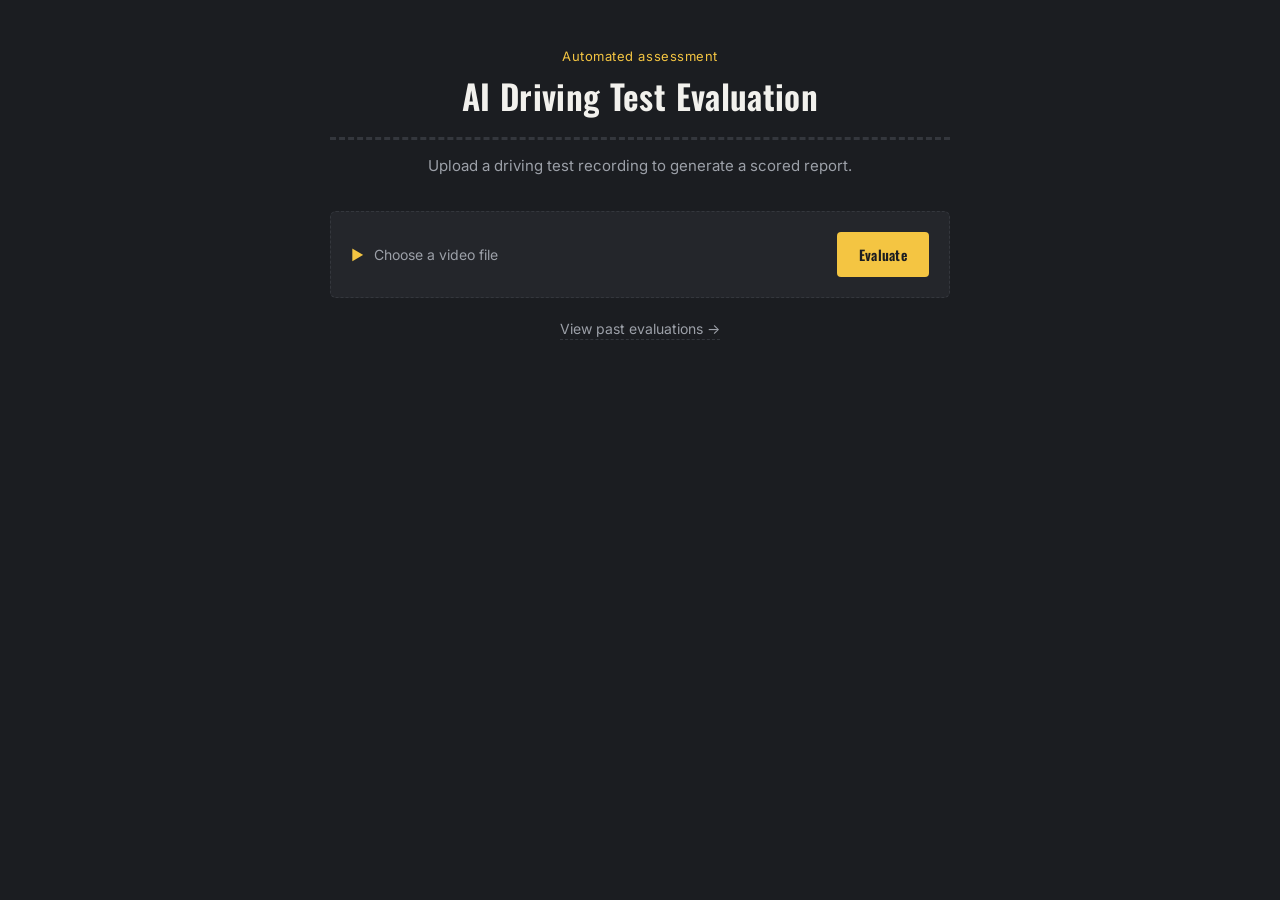
<file: frontend/index.html>
<!DOCTYPE html>
<html lang="en">
<head>
    <meta charset="UTF-8">
    <meta name="viewport" content="width=device-width, initial-scale=1.0">
    <title>Driving Test Evaluation</title>
    <link rel="preconnect" href="https://fonts.googleapis.com">
    <link href="https://fonts.googleapis.com/css2?family=Oswald:wght@500;600;700&family=Inter:wght@400;500;600&display=swap" rel="stylesheet">
    <link rel="stylesheet" href="css/style.css">
</head>
<body>
    <main class="dashboard">
        <header class="dashboard__header">
            <p class="dashboard__eyebrow">Automated assessment</p>
            <h1 class="dashboard__title">AI Driving Test Evaluation</h1>
            <p class="dashboard__subtitle">Upload a driving test recording to generate a scored report.</p>
        </header>

        <section class="upload-slot">
            <label for="videoUpload" class="upload-slot__label">
                <span class="upload-slot__icon">&#9654;</span>
                <span id="fileName" class="upload-slot__filename">Choose a video file</span>
            </label>
            <input type="file" id="videoUpload" accept="video/*" class="upload-slot__input">
            <button id="evaluateBtn" class="upload-slot__button">Evaluate</button>
        </section>

        <section id="results" class="results" aria-live="polite"></section>

        <p class="history-nav"><a href="history.html">View past evaluations &rarr;</a></p>
    </main>

    <script src="js/script.js"></script>
</body>
</html>
</file>
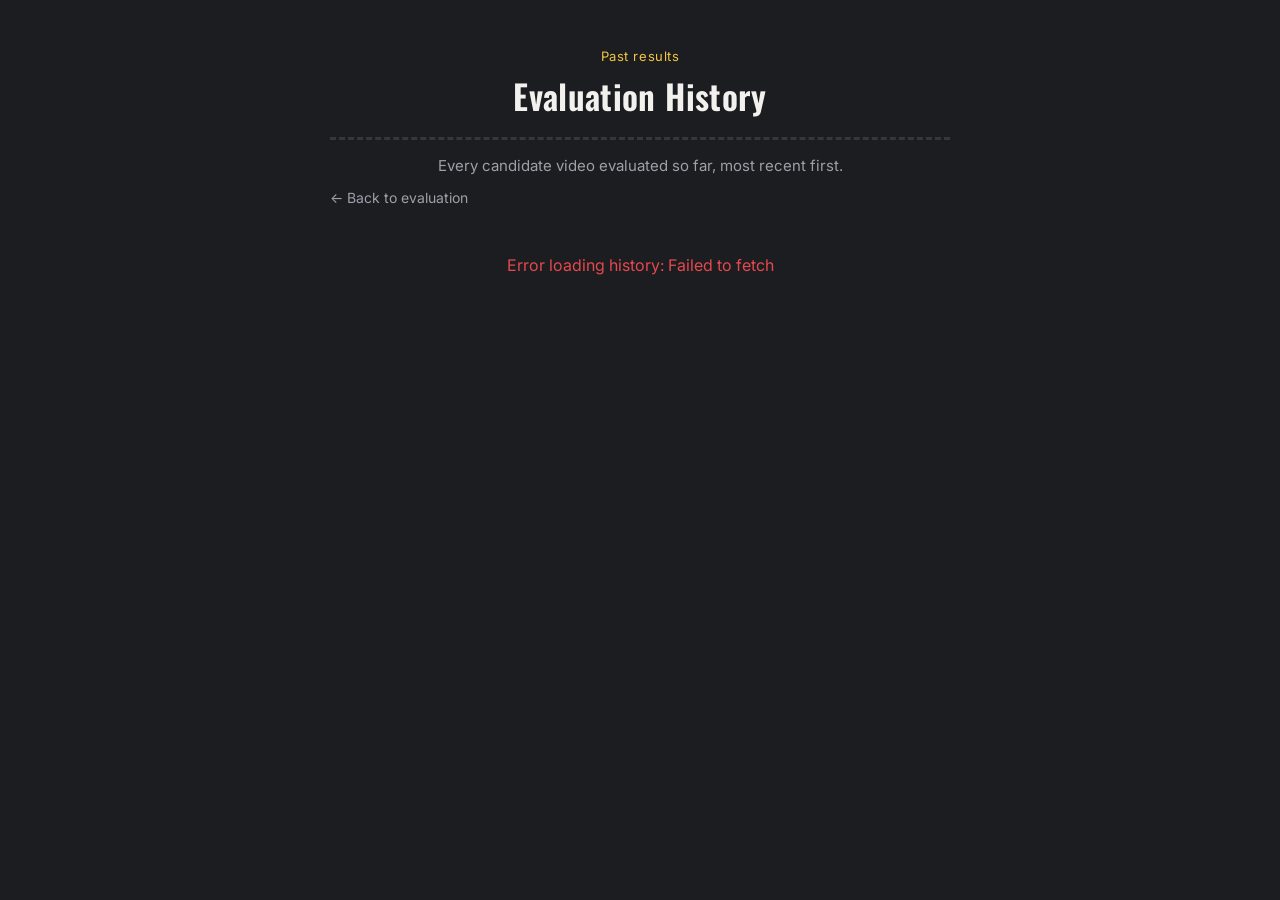
<file: frontend/history.html>
<!DOCTYPE html>
<html lang="en">
<head>
    <meta charset="UTF-8">
    <meta name="viewport" content="width=device-width, initial-scale=1.0">
    <title>Evaluation History</title>
    <link rel="preconnect" href="https://fonts.googleapis.com">
    <link href="https://fonts.googleapis.com/css2?family=Oswald:wght@500;600;700&family=Inter:wght@400;500;600&display=swap" rel="stylesheet">
    <link rel="stylesheet" href="css/style.css">
</head>
<body>
    <main class="dashboard">
        <header class="dashboard__header">
            <p class="dashboard__eyebrow">Past results</p>
            <h1 class="dashboard__title">Evaluation History</h1>
            <p class="dashboard__subtitle">Every candidate video evaluated so far, most recent first.</p>
        </header>

        <p class="back-link"><a href="index.html">&larr; Back to evaluation</a></p>

        <section id="historyList" class="history-list">
            <p class="results__status">Loading history&hellip;</p>
        </section>
    </main>

    <script src="js/history.js"></script>
</body>
</html>
</file>
<file: frontend/css/style.css>
:root {
    --asphalt: #1b1d21;
    --panel: #24262b;
    --panel-line: #34373d;
    --marking: #f4c542;
    --pass: #34c77b;
    --fail: #e5484d;
    --amber: #e8a33d;
    --ink: #f2f1ed;
    --ink-muted: #9ca0a8;
}

* {
    box-sizing: border-box;
}

body {
    margin: 0;
    background: var(--asphalt);
    color: var(--ink);
    font-family: 'Inter', system-ui, sans-serif;
    padding: 48px 20px 80px;
}

.dashboard {
    max-width: 620px;
    margin: 0 auto;
}

.dashboard__header {
    text-align: center;
    margin-bottom: 36px;
}

.dashboard__eyebrow {
    color: var(--marking);
    font-size: 13px;
    letter-spacing: 0.04em;
    margin: 0 0 6px;
}

.dashboard__title {
    font-family: 'Oswald', sans-serif;
    font-weight: 600;
    font-size: 34px;
    letter-spacing: 0.01em;
    margin: 0 0 10px;
    padding-bottom: 16px;
    border-bottom: 3px dashed var(--panel-line);
}

.dashboard__subtitle {
    color: var(--ink-muted);
    font-size: 15px;
    margin: 16px 0 0;
}

/* Upload slot styled like a card-reader / ticket slot */
.upload-slot {
    background: var(--panel);
    border: 1px dashed var(--panel-line);
    border-radius: 6px;
    padding: 20px;
    display: flex;
    align-items: center;
    gap: 12px;
    margin-bottom: 40px;
}

.upload-slot__input {
    position: absolute;
    width: 1px;
    height: 1px;
    overflow: hidden;
    clip: rect(0, 0, 0, 0);
}

.upload-slot__label {
    flex: 1;
    display: flex;
    align-items: center;
    gap: 10px;
    cursor: pointer;
    min-width: 0;
}

.upload-slot__icon {
    color: var(--marking);
    font-size: 14px;
}

.upload-slot__filename {
    color: var(--ink-muted);
    font-size: 14px;
    white-space: nowrap;
    overflow: hidden;
    text-overflow: ellipsis;
}

.upload-slot__button {
    background: var(--marking);
    color: var(--asphalt);
    border: none;
    border-radius: 4px;
    font-family: 'Oswald', sans-serif;
    font-weight: 600;
    font-size: 14px;
    letter-spacing: 0.02em;
    padding: 12px 22px;
    cursor: pointer;
    transition: transform 0.15s ease;
}

.upload-slot__button:hover {
    transform: translateY(-1px);
}

.upload-slot__button:active {
    transform: translateY(0);
}

/* Results */
.results {
    display: flex;
    flex-direction: column;
    gap: 4px;
}

.results__status {
    color: var(--ink-muted);
    text-align: center;
    padding: 24px 0;
    font-size: 15px;
}

.module {
    padding: 18px 0;
    border-bottom: 1px dashed var(--panel-line);
}

.module:first-child {
    border-top: 1px dashed var(--panel-line);
}

.module__head {
    display: flex;
    justify-content: space-between;
    align-items: baseline;
    margin-bottom: 8px;
}

.module__name {
    font-family: 'Oswald', sans-serif;
    font-weight: 500;
    font-size: 16px;
}

.module__score {
    font-family: 'Oswald', sans-serif;
    font-weight: 600;
    font-size: 16px;
}

.module__bar-track {
    height: 6px;
    background: var(--panel);
    border-radius: 3px;
    overflow: hidden;
    margin-bottom: 10px;
}

.module__bar-fill {
    height: 100%;
    border-radius: 3px;
}

.module__detail {
    color: var(--ink-muted);
    font-size: 13px;
    margin: 0;
    line-height: 1.6;
}

/* Score color states */
.score--good { color: var(--pass); }
.score--mid { color: var(--amber); }
.score--low { color: var(--fail); }

.bar--good { background: var(--pass); }
.bar--mid { background: var(--amber); }
.bar--low { background: var(--fail); }

/* Total + verdict */
.total {
    margin-top: 28px;
    padding-top: 24px;
    border-top: 3px dashed var(--panel-line);
    text-align: center;
}

.total__score {
    font-family: 'Oswald', sans-serif;
    font-weight: 700;
    font-size: 48px;
    line-height: 1;
    margin: 0;
}

.total__max {
    color: var(--ink-muted);
    font-size: 20px;
    font-weight: 500;
}

.verdict {
    display: inline-block;
    margin-top: 14px;
    padding: 8px 24px;
    border-radius: 4px;
    font-family: 'Oswald', sans-serif;
    font-weight: 600;
    font-size: 15px;
    letter-spacing: 0.03em;
}

.verdict--pass {
    background: rgba(52, 199, 123, 0.15);
    color: var(--pass);
    border: 1px solid var(--pass);
}

.verdict--fail {
    background: rgba(229, 72, 77, 0.15);
    color: var(--fail);
    border: 1px solid var(--fail);
}

.back-link {
    margin: -24px 0 24px;
}

.back-link a {
    color: var(--ink-muted);
    text-decoration: none;
    font-size: 14px;
}

.back-link a:hover {
    color: var(--marking);
}

.history-nav {
    text-align: center;
    margin: -20px 0 32px;
}

.history-nav a {
    color: var(--ink-muted);
    text-decoration: none;
    font-size: 14px;
    border-bottom: 1px dashed var(--panel-line);
    padding-bottom: 2px;
}

.history-nav a:hover {
    color: var(--marking);
}

.error {
    color: var(--fail);
    text-align: center;
    padding: 24px 0;
}

@media (max-width: 480px) {
    .dashboard__title {
        font-size: 26px;
    }
    .upload-slot {
        flex-wrap: wrap;
    }
    .upload-slot__button {
        width: 100%;
    }
}
</file>
